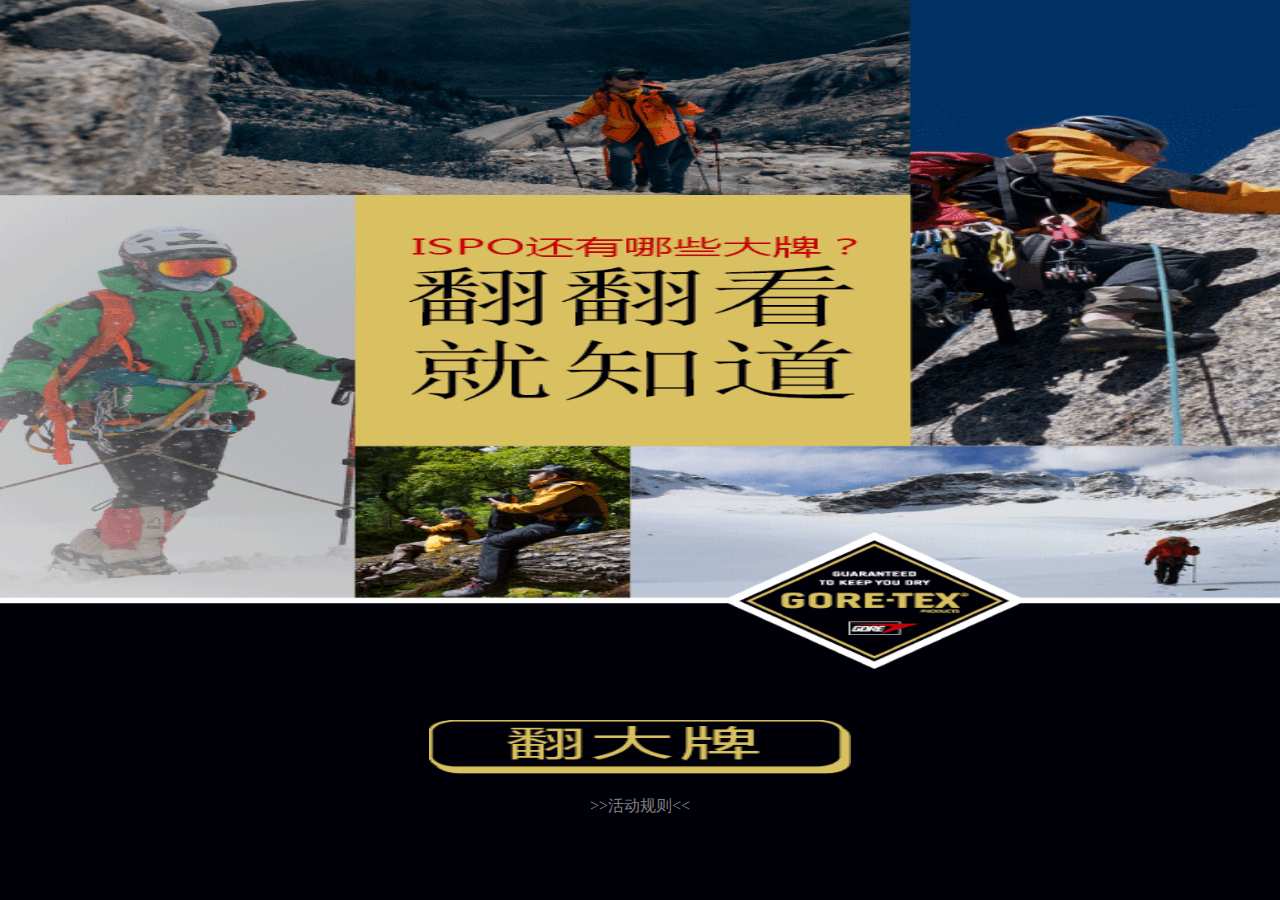
<file: index.html>
<!DOCTYPE html>
<html lang="en">
<head>
	<meta charset="UTF-8">
	<meta name="viewport" content="width=device-width, user-scalable=no, initial-scale=1.0, maximum-scale=1.0, minimum-scale=1.0">
	<title>Document</title>
	<style type="text/css">
		*{
			padding: 0;
			margin: 0;
		}
		html,body{
			height: 100%;
			overflow: hidden;
		}
		#wrap{
			height: 100%;
			width: 100%;
			overflow: hidden;
		}

	</style>
	<link rel="stylesheet" href="css/index.css">
	<link rel="stylesheet" href="css/share.css" type="text/css" />
</head>
<body>
	<div id="wrap">
		<!-- 规则 -->
		<div class="gameRule">
			<img src="images/gameRule.png" alt="">
			<img src="images/cha.png" alt="">
		</div>
		<!-- 翻翻看就知道 -->
		<div class="index2">
			<div><img src="images/img/bg.png" alt=""></div>
			<div><img src="images/start.png" alt=""></div>
			<span>&gt&gt活动规则&lt&lt</span>
		</div>
		<!-- 第一关界面 -->
		<div class="firstIndex"><img src="images/first.png" alt=""></div>
		<!-- 第一关 -->
		<div class="first">
			<!--时间  -->
			<div class="time">
				<div>
					<img src="images/countdown.png" alt="">
				</div>
				<span>100%</span>
				<p>0</p>
				<p>40</p>
			</div>
			<!-- 中间的牌牌 -->
			<ul class="paipai">
				<li id="one" class="oneone">
					<img class="one" src="images/goretex(2).png" alt="">
					<img class="two" src="images/goretex1.png" alt="">
				</li>
				<li id="one" class="oneone">
					<img class="one" src="images/goretex(2).png" alt="">
					<img class="two" src="images/goretex1.png" alt="">
				</li>
				<li id="one" class="oneone">
					<img class="one" src="images/goretex(2).png" alt="">
					<img class="two" src="images/goretex1.png" alt="">
				</li>
				<li id="one" class="oneone">
					<img class="one" src="images/goretex(2).png" alt="">
					<img class="two" src="images/goretex1.png" alt="">
				</li>
				<li id="one" class="oneone">
					<img class="one" src="images/goretex(2).png" alt="">
					<img class="two" src="images/goretex1.png" alt="">
				</li>
				<li id="one" class="oneone">
					<img class="one" src="images/goretex(2).png" alt="">
					<img class="two" src="images/goretex1.png" alt="">
				</li>
				<li id="two">
					<img class="one" src="images/goretex(2).png" alt="">
					<img class="two" src="images/goretex1.png" alt="">
				</li>
				<li id="two">
					<img class="one" src="images/goretex(2).png" alt="">
					<img class="two" src="images/goretex1.png" alt="">
				</li>
				<li id="two">
					<img class="one" src="images/goretex(2).png" alt="">
					<img class="two" src="images/goretex1.png" alt="">
				</li>
				<li id="two">
					<img class="one" src="images/goretex(2).png" alt="">
					<img class="two" src="images/goretex1.png" alt="">
				</li>
				<li id="two">
					<img class="one" src="images/goretex(2).png" alt="">
					<img class="two" src="images/goretex1.png" alt="">
				</li>
				<li id="two">
					<img class="one" src="images/goretex(2).png" alt="">
					<img class="two" src="images/goretex1.png" alt="">
				</li>
				<li id="three">
					<img class="one" src="images/goretex(2).png" alt="">
					<img class="two" src="images/goretex1.png" alt="">
				</li>
				<li id="three">
					<img class="one" src="images/goretex(2).png" alt="">
					<img class="two" src="images/goretex1.png" alt="">
				</li>
				<li id="three">
					<img class="one" src="images/goretex(2).png" alt="">
					<img class="two" src="images/goretex1.png" alt="">
				</li>
				<li id="three">
					<img class="one" src="images/goretex(2).png" alt="">
					<img class="two" src="images/goretex1.png" alt="">
				</li>
				<li id="three">
					<img class="one" src="images/goretex.png" alt="">
					<img class="two" src="images/goretex1.png" alt="">
				</li>
				<li id="three">
					<img class="one" src="images/goretex.png" alt="">
					<img class="two" src="images/goretex1.png" alt="">
				</li>
				<li id="three">
					<img class="one" src="images/goretex.png" alt="">
					<img class="two" src="images/goretex1.png" alt="">
				</li>
				<li id="three">
					<img class="one" src="images/goretex.png" alt="">
					<img class="two" src="images/goretex1.png" alt="">
				</li>
				
			</ul>
			<!-- 下面抽奖次数-->
			<div class="raffle">
				<img src="images/choujiang.png" alt="">
				<span>你有的抽奖次数：3次</span>
			</div>

			<!-- 挑战失败 -->
			<div class="loseFirst">
				<img src="images/lose.png" alt="">
			</div>
		</div>

		<!-- 通关 -->
		<div class="pass">
			<span>60</span>
			<p></p>
			<a href="###"></a>
		</div>

		<!-- 遮罩层 -->
		<div class="mask">
			<p>0%</p>
		</div>
    </div>
</body>
<script type="text/javascript" src="js/jquery-3.1.1.min.js"></script>
<script type="text/javascript" src="js/jquery.easing.min.js"></script>
<script type="text/javascript" src="js/index.js"></script>
<html>
</file>
<file: css/index.css>
#wrap{
	position: relative;
	transform: perspective(1000);  
    -moz-transform: perspective(1000);  
    -o-transform: perspective(1000);  
    -webkit-transform: perspective(1000);  
}
#wrap>.gameRule{
	width:85%;
	height: 90%;
	position: absolute;
	left: 0;top:0;right: 0;bottom: 0;
	margin: auto;
	border-radius: 2%;
	overflow: hidden;
	z-index: 100;
	display: none;
}
#wrap>.gameRule>img:first-child{
	width: 100%;
	height: 100%;
}
#wrap>.gameRule>img:last-child{
	width: 10%;
	height: 10%;
	position: absolute;
	top: 0;
	right: 3%;
}

/*翻翻就知道*/
.index2{
	width: 100%;
	height: 100%;
	/*display: none;*/
}
.index2>div:first-child{
	width: 100%;
	height: 100%;
}
.index2>div:first-child>img{
	display:block;
	width: 100%;
	height: 100%;
}
.index2>div:nth-child(2){
	width: 100%;
	height: 6%;
	position:absolute; 
	top: 80%;
}
.index2>div:nth-child(2)>img{
	display:block;
	width: 33%;
	height: 100%;
	position: absolute;
	left: 0;right: 0;top: 0;bottom: 0;
	margin:0 auto;
}
.index2>span{
	position: absolute;
	top: 87%;
	display: block;
	width: 100%;
	color: gray;
	text-align: center;
	margin-top: 1%;
}

/*第一个界面*/
.firstIndex{
	width: 100%;
	height: 0;
	background-color: #DCDCDD;
	position: absolute;
	/*display: none;*/
	left: 0;top: 0;
	/*background-image: url(../images/firstbg.jpg);*/
	background-size: 100% 100%;
}
.firstIndex>img{
	width: 50%;
	height:30%;
	position:absolute;
	left: 0;right: 0;top: 0;bottom:0;
	margin: auto;
}
/*第一关*/
.first{
	width: 100%;
	height: 100%;
	background-image: url(../images/firstbg.jpg);
	background-size:100% 100%;
	position: absolute;
	left: 0;
	top: 0;
	z-index: 1000;
	text-align: center;
	display: none;
}
.first>.time{
	width: 85%;
	height: 7%;
	background-image: url(../images/time.png);
	background-repeat: no-repeat;
	background-size: 100% 100%;
	margin: 0 auto;
	position: absolute;
	top: 5%;left: 0;right: 0;bottom: 0;
}
.first>.time div{
	width: 85%;
    height: 55%;
    /* background-color: red; */
    /*border: 1px solid black;*/
    border-radius: 50px;
    position: absolute;
    left: 8%;
    overflow: hidden;
    top:1%;
}
.first>.time div img{
	width: 100%;
	height: 100%;
	position: absolute;
	left: 0;top: 0;
}

.first>.time span{
	position: absolute;
    right: 19%;
    top: 56%;
    z-index: 1000;
    color: white;
    font-weight: bold;
    font-size: 12px;
}
.first>.time p:first-of-type{
	position: absolute;
    top: 13%;
    left: 2%;
    z-index: 1000;
    font-weight: bold;
    font-size: 12px;
}
.first>.time p:last-of-type{
	position: absolute;
    top: 13%;
    right: 2%;
    z-index: 1000;
    font-weight: bold;
    font-size: 12px;
}


.first>.raffle{
	position: absolute; 
	bottom: 5%;
	width: 100%;
}
.first>.raffle img{
	width: 100%;
}
.first>.raffle span{
	position: absolute;
	color: white;
	display: inline-block;
	width: 100%;
	top: 20%;
	left: 0;
	font-size: 12px;
}
/*中间的牌牌*/
.first>.paipai{
	width: 75%;
    height: 60%;
    /*border: 1px solid black;*/
    position: absolute;
    left: 0;
    top: -8%;
    right: 0;
    bottom: 0;
    margin: auto;
}
.first>.paipai>li{
	display: inline-block;
	position: relative;
	width: 47%;
	height: 32%;
	/*border: 1px solid red;*/
}
.first>.paipai img{
	position: absolute;
	left: 0;
	top: 0;
	display: inline-block;
	list-style: none;
	width: 100%;
	height: 100%;
	margin-top: 1%;
	/*backface-visibility:hidden;*/
	-webkit-backface-visibility:hidden;
	transition:0.5s;
	transition:0.5s;
}
.paipai .one{
	z-index: 50;
	transform:rotateY(0deg);
	transform:rotateY(0deg);
}
.paipai .two{
	z-index: 50;
	transform:rotateY(180deg);
}
/*第一关挑战失败/成功*/
.loseFirst{
	width: 100%;
	height: 100%;
	position: absolute;
	left: 0;
	top:0 ;
	background-color: rgba(0,0,0,0.7);
	z-index: 100;
	display: none;
}
.loseFirst img{
	width: 55%;
	height: 30%;
	position: absolute;
	top: 0;bottom: 0;left: 0;right: 0;
	margin: auto;
}
/*第二三关li*/

.paipai>#two,.paipai>#three{
	display: none;
}

/*通关*/
.pass{
	background-image: url(../images/pass.png);
	background-size: 100% 100%;
	width: 100%;
	height: 100%;
	position: absolute;
	left: 0;top: 0;
	display: none;
	z-index: 1000;
}
.pass span{
	width: 17%;
    height: 10%;
    border-radius: 100%;
    color: white;
    font-size: 32px;
    position: absolute;
    top: 27%;
    left: 41%;
    text-align: center;
}
/*分享*/
.pass p,.pass a{
	width: 30%;
    height: 6%;
    /*background-color: red;*/
    position: absolute;
}
.pass p{
    left: 57%;
    top: 51%;
}
/*再玩一次*/
.pass a{
    left: 35%;
    top: 62%;
}

/*遮罩层*/
.mask{
	width: 100%;
	height: 100%;
	position: absolute;
	left: 0;
	top: 0;
	background-image: url(../images/mask.png);
	/*background-color: black;*/
	background-size: 100% 100%;
	z-index: 1000;
}
.mask p{
	position: absolute;left: 0;right: 0;bottom: 0;top: 0;
	margin: auto;
	text-align: center;
	width: 100%;
	height: 60px;
	font-size: 60px;
	color: white;
	font-weight: bold;
}


#socialShare{
	position: relative;
	z-index: 10000;
}
</file>
<file: css/share.css>
@charset "utf-8";

 .socialShare {
    display: block;
    width: 54px;
    height: 54px;
    position: relative;
    z-index: 10000;
}
.socialShare .msb_main {
    display: block;
    width: 46px;
    height: 46px;
    position: absolute;
    top: 0;
    left: 0;
    z-index: 20000;
    cursor: pointer;
    text-indent: -9999px;
    border: 4px solid #FFF;
    box-shadow: 0 0 5px #DDD;
    border-radius: 36px;
}
.socialShare .msb_main:hover {
    box-shadow: 0 0 5px #BBB;
}
.socialShare .msb_main img {
    width: 46px;
    height: 46px;
    cursor: pointer;
    border-radius: 23px;
    border: none;
    float: left
}
.socialShare .msb_network_button {
    width: 31px;
    height: 31px;
    position: absolute;
    top: 9px;
    left: 92px;
    z-index: 10000;
    cursor: pointer;
    text-indent: -9999px;
    display: none;
    background: no-repeat;
	border: 6px solid #f5f5f5;
	border-radius: 50%;
}
.socialShare .msb_network_button.sina {
    background: url(../images/social.png) no-repeat -130px -87px;
}
.socialShare .msb_network_button.tQQ {
    background: url(../images/social.png) no-repeat -185px -20px;
}
.socialShare .msb_network_button.qZone {
    background: url(../images/social.png) no-repeat -73px -20px;
}
.socialShare .msb_network_button.douban {
    background: url(../images/social.png) no-repeat -130px -151px;
}
.socialShare .msb_network_button.weixin {
    background: url(../images/social.png) no-repeat -73px -87px;
}
.socialShare .msb_network_button:hover{transition: -moz-transform 2s ease-out 0s;border: 6px solid #eee;}
</file>
